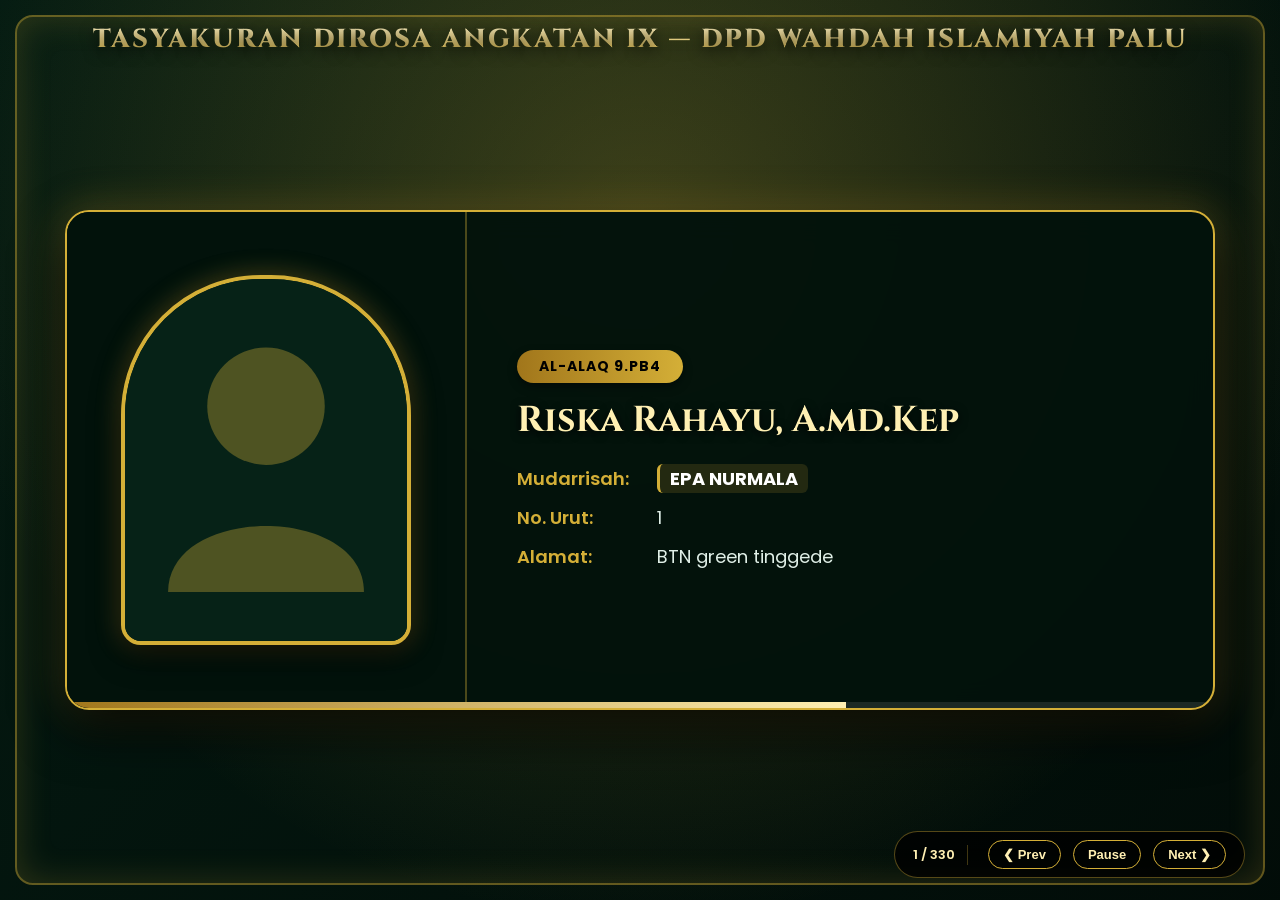
<file: index (25).html>
<!DOCTYPE html>
<html lang="id">
<head>
    <meta charset="UTF-8">
    <meta name="viewport" content="width=device-width, initial-scale=1.0">
    <title>Aplikasi Pemanggilan Peserta Tasyakuran Dirosa IX</title>
    <link href="https://fonts.googleapis.com/css2?family=Cinzel:wght@600;700;800&family=Poppins:wght@300;400;600;700&display=swap" rel="stylesheet">
    <style>
        :root {
            --bg-emerald: #041B12;
            --gold-light: #FFF0B3;
            --gold-main: #D4AF37;
            --gold-dark: #A1761B;
            --text-white: #FFFFFF;
        }

        * {
            box-sizing: border-box;
            margin: 0;
            padding: 0;
            user-select: none;
        }

        body {
            font-family: 'Poppins', sans-serif;
            background-color: var(--bg-emerald);
            color: var(--text-white);
            overflow: hidden;
            width: 100vw;
            height: 100vh;
            position: relative;
        }

        .stage-background {
            position: absolute;
            top: 0;
            left: 0;
            width: 100%;
            height: 100%;
            background-image: radial-gradient(circle at 50% 25%, rgba(212, 175, 55, 0.28) 0%, transparent 75%),
                              linear-gradient(135deg, rgba(4, 27, 18, 0.92) 0%, rgba(2, 12, 8, 0.98) 100%);
            z-index: 1;
        }

        .islamic-frame {
            position: absolute;
            inset: 15px;
            border: 2px solid rgba(212, 175, 55, 0.45);
            border-radius: 18px;
            pointer-events: none;
            z-index: 2;
            box-shadow: inset 0 0 35px rgba(212, 175, 55, 0.2);
        }

        .header-bar {
            position: absolute;
            top: 22px;
            left: 50%;
            transform: translateX(-50%);
            z-index: 10;
            text-align: center;
            width: 90%;
        }

        .header-title {
            font-family: 'Cinzel', serif;
            font-size: 26px;
            font-weight: 800;
            letter-spacing: 2px;
            background: linear-gradient(180deg, #FFF6D0 0%, #D4AF37 100%);
            -webkit-background-clip: text;
            -webkit-text-fill-color: transparent;
            text-shadow: 0 4px 15px rgba(0, 0, 0, 0.85);
        }

        .stage-container {
            position: relative;
            z-index: 5;
            width: 100%;
            height: 100%;
            display: flex;
            align-items: center;
            justify-content: center;
            padding: 80px 60px 60px 60px;
        }

        .card-container {
            display: flex;
            width: 100%;
            max-width: 1150px;
            height: 500px;
            background: rgba(3, 18, 12, 0.96);
            backdrop-filter: blur(15px);
            border: 2px solid var(--gold-main);
            border-radius: 24px;
            box-shadow: 0 20px 50px rgba(0, 0, 0, 0.85), 0 0 40px rgba(212, 175, 55, 0.35);
            overflow: hidden;
            position: relative;
            transition: all 0.4s ease;
        }

        .photo-section {
            flex: 0 0 400px;
            background: #02120B;
            display: flex;
            align-items: center;
            justify-content: center;
            position: relative;
            border-right: 2px solid rgba(212, 175, 55, 0.35);
        }

        .photo-frame {
            width: 290px;
            height: 370px;
            border-radius: 140px 140px 20px 20px;
            border: 4px solid var(--gold-main);
            box-shadow: 0 10px 30px rgba(0,0,0,0.8), 0 0 25px rgba(212, 175, 55, 0.4);
            overflow: hidden;
            background: #062217;
            display: flex;
            align-items: center;
            justify-content: center;
        }

        .photo-frame img {
            width: 100%;
            height: 100%;
            object-fit: cover;
        }

        .details-section {
            flex: 1;
            padding: 40px 50px;
            display: flex;
            flex-direction: column;
            justify-content: center;
        }

        .group-badge {
            display: inline-block;
            align-self: flex-start;
            padding: 6px 22px;
            background: linear-gradient(90deg, var(--gold-dark), var(--gold-main));
            color: #000;
            font-weight: 700;
            font-size: 14px;
            border-radius: 20px;
            letter-spacing: 1px;
            text-transform: uppercase;
            margin-bottom: 15px;
            box-shadow: 0 4px 10px rgba(0,0,0,0.4);
        }

        .participant-name {
            font-family: 'Cinzel', serif;
            font-size: 36px;
            font-weight: 700;
            color: var(--gold-light);
            line-height: 1.25;
            margin-bottom: 22px;
            text-shadow: 0 2px 10px rgba(0,0,0,0.9);
        }

        .meta-info {
            display: grid;
            grid-template-columns: 140px 1fr;
            row-gap: 12px;
            font-size: 18px;
            color: #E0EFE7;
        }

        .meta-label {
            font-weight: 600;
            color: var(--gold-main);
        }

        .mudarrisah-highlight {
            color: #FFF;
            font-weight: 700;
            background: rgba(212, 175, 55, 0.15);
            padding: 2px 10px;
            border-radius: 6px;
            border-left: 3px solid var(--gold-main);
        }

        .progress-bar-container {
            position: absolute;
            bottom: 0;
            left: 0;
            width: 100%;
            height: 6px;
            background: rgba(255, 255, 255, 0.1);
        }

        .progress-bar {
            height: 100%;
            width: 100%;
            background: linear-gradient(90deg, var(--gold-dark), var(--gold-light));
            transition: width 0.05s linear;
        }

        .controls {
            position: absolute;
            bottom: 22px;
            right: 35px;
            z-index: 20;
            display: flex;
            align-items: center;
            gap: 12px;
            background: rgba(0,0,0,0.8);
            padding: 8px 18px;
            border-radius: 30px;
            border: 1px solid rgba(212, 175, 55, 0.4);
        }

        .counter-badge {
            color: var(--gold-light);
            font-size: 13px;
            font-weight: 600;
            margin-right: 8px;
            border-right: 1px solid rgba(212, 175, 55, 0.3);
            padding-right: 12px;
        }

        .btn {
            background: transparent;
            border: 1px solid var(--gold-main);
            color: var(--gold-light);
            padding: 6px 14px;
            border-radius: 18px;
            cursor: pointer;
            font-size: 13px;
            font-weight: 600;
            transition: all 0.3s;
        }

        .btn:hover {
            background: var(--gold-main);
            color: #000;
        }
    </style>
</head>
<body>

    <div class="stage-background"></div>
    <div class="islamic-frame"></div>

    <div class="header-bar">
        <div class="header-title">TASYAKURAN DIROSA ANGKATAN IX — DPD WAHDAH ISLAMIYAH PALU</div>
    </div>

    <div class="stage-container">
        <div class="card-container" id="participantCard">
            <div class="photo-section">
                <div class="photo-frame">
                    <img id="pPhoto" src="" alt="Foto Peserta" onerror="handlePhotoError(this)">
                </div>
            </div>
            
            <div class="details-section">
                <div class="group-badge" id="pLiqo">Nama Liqo</div>
                <div class="participant-name" id="pName">Nama Peserta</div>
                
                <div class="meta-info">
                    <div class="meta-label">Mudarrisah:</div>
                    <div><span class="mudarrisah-highlight" id="pMudarrisah">-</span></div>
                    <div class="meta-label">No. Urut:</div>
                    <div id="pNo">-</div>
                    <div class="meta-label">Alamat:</div>
                    <div id="pAlamat">-</div>
                </div>
            </div>

            <div class="progress-bar-container">
                <div class="progress-bar" id="timerBar"></div>
            </div>
        </div>
    </div>

    <div class="controls">
        <div class="counter-badge" id="pCounter">1 / 330</div>
        <button class="btn" onclick="prevParticipant()">❮ Prev</button>
        <button class="btn" onclick="togglePlay()" id="playBtn">Pause</button>
        <button class="btn" onclick="nextParticipant()">Next ❯</button>
    </div>

    <script>
        // GOOGLE DRIVE FOLDER: https://drive.google.com/drive/folders/10zMISP3cg8rltNKoOWX8XiuiJKgVJlG1
        // Masukkan File ID foto peserta dari folder drive ke dalam objek ini:
        const GOOGLE_DRIVE_PHOTOS = {
            "Riska Rahayu, A.md.Kep": "PASTE_FILE_ID_DISINI",
            "Anisya Ismail, A.md.Kep": "PASTE_FILE_ID_DISINI"
        };

        // DATA UTUH 330 PESERTA DIROSA DENGAN MUDARRISAH
        const participants = [{"no": 1, "name": "Riska Rahayu, A.md.Kep", "liqo": "AL-ALAQ 9.PB4", "mudarrisah": "EPA NURMALA", "alamat": "BTN green tinggede"}, {"no": 2, "name": "Anisya Ismail, A.md.Kep", "liqo": "AL-ALAQ 9.PB4", "mudarrisah": "EPA NURMALA", "alamat": "Puskud"}, {"no": 3, "name": "Endang Sudariyaningsih", "liqo": "AL-ALAQ 9.PB4", "mudarrisah": "EPA NURMALA", "alamat": "-"}, {"no": 4, "name": "Apt. Nur Afiat. S. Farm", "liqo": "AL-ALAQ 9.PB4", "mudarrisah": "EPA NURMALA", "alamat": "Jl. Dewi Sartika no. 6"}, {"no": 5, "name": "Yulianingsih", "liqo": "AL-ALAQ 9.PB4", "mudarrisah": "EPA NURMALA", "alamat": "-"}, {"no": 1, "name": "Maria Ulfa, AMD.AK", "liqo": "AL-ALAQ 9.MT7", "mudarrisah": "NURIAN", "alamat": "Jl. Tekukur"}, {"no": 2, "name": "Lisnawati", "liqo": "AL-ALAQ 9.MT7", "mudarrisah": "NURIAN", "alamat": "Jl. tekukur"}, {"no": 3, "name": "Miliani", "liqo": "AL-ALAQ 9.MT7", "mudarrisah": "NURIAN", "alamat": "Jl. Bulu Masomba"}, {"no": 4, "name": "Warneng", "liqo": "AL-ALAQ 9.MT7", "mudarrisah": "NURIAN", "alamat": "Jl. Tekukur"}, {"no": 5, "name": "Yuyun Sudiarni", "liqo": "AL-ALAQ 9.MT7", "mudarrisah": "NURIAN", "alamat": "Jl. Tekukur"}, {"no": 6, "name": "Erna", "liqo": "AL-ALAQ 9.MT7", "mudarrisah": "NURIAN", "alamat": "Jl. Tekukur"}, {"no": 7, "name": "Dewi", "liqo": "AL-ALAQ 9.MT7", "mudarrisah": "NURIAN", "alamat": "Jl. Tekukur"}, {"no": 8, "name": "Zulfiah", "liqo": "AL-ALAQ 9.MT7", "mudarrisah": "NURIAN", "alamat": "Jl. Tekukur"}, {"no": 9, "name": "Suriani", "liqo": "AL-ALAQ 9.MT7", "mudarrisah": "NURIAN", "alamat": "Jl. Tekukur"}, {"no": 10, "name": "Meiliya Purnama Sari", "liqo": "AL-ALAQ 9.MT7", "mudarrisah": "NURIAN", "alamat": "Jl. Tekukur"}, {"no": 11, "name": "Etria", "liqo": "AL-ALAQ 9.MT7", "mudarrisah": "NURIAN", "alamat": "Jl. Tekukur"}, {"no": 12, "name": "Lismawati", "liqo": "AL-ALAQ 9.MT7", "mudarrisah": "NURIAN", "alamat": "Jl. Pasar Lasoani"}, {"no": 13, "name": "Ida", "liqo": "AL-ALAQ 9.MT7", "mudarrisah": "NURIAN", "alamat": "Jl. Pasar Lasoani"}, {"no": 14, "name": "Andi Hasna", "liqo": "AL-ALAQ 9.MT7", "mudarrisah": "NURIAN", "alamat": "Jl. BTN Bawah"}, {"no": 1, "name": "Mayang Sari", "liqo": "AL-ALAQ 9.PS6", "mudarrisah": "NURWATI", "alamat": "Jl. Pramuka, Biromaru"}, {"no": 2, "name": "Fenita Husna", "liqo": "AL-ALAQ 9.PS6", "mudarrisah": "NURWATI", "alamat": "Jl. Pelita Air"}, {"no": 3, "name": "Siti Ikhlasvia", "liqo": "AL-ALAQ 9.PS6", "mudarrisah": "NURWATI", "alamat": "Jl. Flamboyan, Marawola"}, {"no": 4, "name": "Nur Safia", "liqo": "AL-ALAQ 9.PS6", "mudarrisah": "NURWATI", "alamat": "Jl. Ramba II"}, {"no": 1, "name": "Sariyanti", "liqo": "AL-ALAQ 9.MT1", "mudarrisah": "ZULAILA", "alamat": "Lasoani"}, {"no": 2, "name": "Ramdhania, SKM", "liqo": "AL-ALAQ 9.MT1", "mudarrisah": "ZULAILA", "alamat": "Lasoani"}, {"no": 3, "name": "Hermawati Andi Asmawi, ST", "liqo": "AL-ALAQ 9.MT1", "mudarrisah": "ZULAILA", "alamat": "Lasoani"}, {"no": 4, "name": "Alwia Ahmad. S.Sos", "liqo": "AL-ALAQ 9.MT1", "mudarrisah": "ZULAILA", "alamat": "Lasoani"}, {"no": 5, "name": "Rabiatun Sailila", "liqo": "AL-ALAQ 9.MT1", "mudarrisah": "ZULAILA", "alamat": "Lasoani"}, {"no": 1, "name": "Sri Rahmawati", "liqo": "AL-ALAQ 9.MT3", "mudarrisah": "ENGGAR DARWIS", "alamat": "Poboya"}, {"no": 2, "name": "Rohani", "liqo": "AL-ALAQ 9.MT3", "mudarrisah": "ENGGAR DARWIS", "alamat": "Poboya"}, {"no": 3, "name": "Irna", "liqo": "AL-ALAQ 9.MT3", "mudarrisah": "ENGGAR DARWIS", "alamat": "Poboya"}, {"no": 4, "name": "Nur Ainun", "liqo": "AL-ALAQ 9.MT3", "mudarrisah": "ENGGAR DARWIS", "alamat": "Poboya"}, {"no": 1, "name": "Helda", "liqo": "AL-ALAQ 9.MT4", "mudarrisah": "KASMINA", "alamat": "Huntap Talise"}, {"no": 2, "name": "Devianty", "liqo": "AL-ALAQ 9.MT4", "mudarrisah": "KASMINA", "alamat": "Huntap Talise"}, {"no": 3, "name": "Desi Puspita", "liqo": "AL-ALAQ 9.MT4", "mudarrisah": "KASMINA", "alamat": "Huntap Talise"}, {"no": 4, "name": "Minarti", "liqo": "AL-ALAQ 9.MT4", "mudarrisah": "KASMINA", "alamat": "Huntap Talise"}, {"no": 5, "name": "Denik Aris Tanti", "liqo": "AL-ALAQ 9.MT4", "mudarrisah": "KASMINA", "alamat": "Jl. Soekarno Hatta"}, {"no": 1, "name": "Sumarni", "liqo": "AL-ALAQ 9.MT16", "mudarrisah": "HERNI NARAWATI", "alamat": "Jl. Cendrawasih"}, {"no": 2, "name": "Rina", "liqo": "AL-ALAQ 9.MT16", "mudarrisah": "HERNI NARAWATI", "alamat": "Jl. Beo"}, {"no": 3, "name": "Liesdawati", "liqo": "AL-ALAQ 9.MT16", "mudarrisah": "HERNI NARAWATI", "alamat": "Jl. Cendrawasih"}, {"no": 4, "name": "Siti Hadijah", "liqo": "AL-ALAQ 9.MT16", "mudarrisah": "HERNI NARAWATI", "alamat": "Jl. Cendrawasih"}, {"no": 5, "name": "Suratmi Dede", "liqo": "AL-ALAQ 9.MT16", "mudarrisah": "HERNI NARAWATI", "alamat": "Jl. Cendrawasih"}, {"no": 6, "name": "Fani", "liqo": "AL-ALAQ 9.MT16", "mudarrisah": "HERNI NARAWATI", "alamat": "Jl. Beo"}, {"no": 7, "name": "Asni", "liqo": "AL-ALAQ 9.MT16", "mudarrisah": "HERNI NARAWATI", "alamat": "Jl. Beo"}, {"no": 8, "name": "Masni", "liqo": "AL-ALAQ 9.MT16", "mudarrisah": "HERNI NARAWATI", "alamat": "Jl. Cendrawasih"}, {"no": 9, "name": "Setyo Susanti", "liqo": "AL-ALAQ 9.MT16", "mudarrisah": "HERNI NARAWATI", "alamat": "Jl. Cendrawasih"}, {"no": 10, "name": "Yohana Rorimpandey", "liqo": "AL-ALAQ 9.MT16", "mudarrisah": "HERNI NARAWATI", "alamat": "Jl. Lagarutu"}, {"no": 11, "name": "Lisdawati Asbat", "liqo": "AL-ALAQ 9.MT16", "mudarrisah": "HERNI NARAWATI", "alamat": "Jl. Cendrawasih"}, {"no": 12, "name": "Leni Takbir", "liqo": "AL-ALAQ 9.MT16", "mudarrisah": "HERNI NARAWATI", "alamat": "Jl. Cendrawasih"}, {"no": 13, "name": "Diana", "liqo": "AL-ALAQ 9.MT16", "mudarrisah": "HERNI NARAWATI", "alamat": "Jl. Cendrawasih"}, {"no": 14, "name": "Sapna", "liqo": "AL-ALAQ 9.MT16", "mudarrisah": "HERNI NARAWATI", "alamat": "Jl. Beo"}, {"no": 15, "name": "Suarty", "liqo": "AL-ALAQ 9.MT16", "mudarrisah": "HERNI NARAWATI", "alamat": "Jl. Cendrawasih"}, {"no": 16, "name": "Hernawati", "liqo": "AL-ALAQ 9.MT16", "mudarrisah": "HERNI NARAWATI", "alamat": "Jl. Kasturi"}, {"no": 17, "name": "Hj. Munsyir", "liqo": "AL-ALAQ 9.MT16", "mudarrisah": "HERNI NARAWATI", "alamat": "Jl. Cendrawasih"}, {"no": 1, "name": "Mufidah", "liqo": "AL-ALAQ 9.MT10", "mudarrisah": "SALMIATI", "alamat": "Jl. Juanda No.15 A"}, {"no": 2, "name": "⁠Anna Syamsudin", "liqo": "AL-ALAQ 9.MT10", "mudarrisah": "SALMIATI", "alamat": "Jl. Basuki Rahmat"}, {"no": 3, "name": "Siti Aisya", "liqo": "AL-ALAQ 9.MT10", "mudarrisah": "SALMIATI", "alamat": "Jl. lagarutu 2"}, {"no": 4, "name": "Kiki Fatmala Sari", "liqo": "AL-ALAQ 9.MT10", "mudarrisah": "SALMIATI", "alamat": "Jl. Lagarutu"}, {"no": 5, "name": "⁠Mirna A. Tolla, S.M., M.M", "liqo": "AL-ALAQ 9.MT10", "mudarrisah": "SALMIATI", "alamat": "Huntap Tondo 1"}, {"no": 6, "name": "Mahmudah", "liqo": "AL-ALAQ 9.MT10", "mudarrisah": "SALMIATI", "alamat": "Jln. Soekarno Hatta"}, {"no": 7, "name": "Sri Purwanti", "liqo": "AL-ALAQ 9.MT10", "mudarrisah": "SALMIATI", "alamat": "Jl. Sisingamangaraja"}, {"no": 8, "name": "Masda, SST., M.Kes.", "liqo": "AL-ALAQ 9.MT10", "mudarrisah": "SALMIATI", "alamat": "Jl. Dayodara CPI 3 blok a no.9"}, {"no": 9, "name": "Caniti", "liqo": "AL-ALAQ 9.MT10", "mudarrisah": "SALMIATI", "alamat": "Jl. Dayodara CPI 1 Blok T no 9"}, {"no": 10, "name": "Rahmaniar,S.Sos.M.Si", "liqo": "AL-ALAQ 9.MT10", "mudarrisah": "SALMIATI", "alamat": "Jl.Dayodara CPI 1 Blok A.17"}, {"no": 11, "name": "Suci Dama Yanti", "liqo": "AL-ALAQ 9.MT10", "mudarrisah": "SALMIATI", "alamat": "Jln.setia budi,lrng.delima no. 03"}, {"no": 12, "name": "Sintia", "liqo": "AL-ALAQ 9.MT10", "mudarrisah": "SALMIATI", "alamat": "Dayo dara,cpi1 blok M4"}, {"no": 13, "name": "Erdawati", "liqo": "AL-ALAQ 9.MT10", "mudarrisah": "SALMIATI", "alamat": "Jln.Merpati 2a."}, {"no": 14, "name": "Juwarti", "liqo": "AL-ALAQ 9.MT10", "mudarrisah": "SALMIATI", "alamat": "Jl. Dewi Sartika"}, {"no": 15, "name": "Andi Esse", "liqo": "AL-ALAQ 9.MT10", "mudarrisah": "SALMIATI", "alamat": "jl dayo dara belakang kampus"}, {"no": 16, "name": "Nureni Tahir, S.Pd.", "liqo": "AL-ALAQ 9.MT10", "mudarrisah": "SALMIATI", "alamat": "Jl. Dayo darah CPI I Blok D no 7"}, {"no": 17, "name": "Nuraenah", "liqo": "AL-ALAQ 9.MT10", "mudarrisah": "SALMIATI", "alamat": "Dayodara perum citra"}, {"no": 1, "name": "Mila", "liqo": "AL-ALAQ 9.MT10", "mudarrisah": "ARLINA", "alamat": "Tombolotutu 153,"}, {"no": 2, "name": "Nur Gamar", "liqo": "AL-ALAQ 9.MT10", "mudarrisah": "ARLINA", "alamat": "Tombolotutu, lrg.Ayu,"}, {"no": 3, "name": "Nursanti", "liqo": "AL-ALAQ 9.MT10", "mudarrisah": "ARLINA", "alamat": "Jl. Tombolotutu"}, {"no": 4, "name": "Misnar", "liqo": "AL-ALAQ 9.MT10", "mudarrisah": "ARLINA", "alamat": "Pakora 2,"}, {"no": 5, "name": "Heti", "liqo": "AL-ALAQ 9.MT10", "mudarrisah": "ARLINA", "alamat": "Tombolotutu, lrg.Ayu,"}, {"no": 6, "name": "Ngatmina", "liqo": "AL-ALAQ 9.MT10", "mudarrisah": "ARLINA", "alamat": "bukit Marwah,"}, {"no": 7, "name": "Herlina", "liqo": "AL-ALAQ 9.MT10", "mudarrisah": "ARLINA", "alamat": "Jl. merpati 12 L,"}, {"no": 8, "name": "Zainab", "liqo": "AL-ALAQ 9.MT10", "mudarrisah": "ARLINA", "alamat": "Jl. soekarno hatta,"}, {"no": 9, "name": "Vonny", "liqo": "AL-ALAQ 9.MT10", "mudarrisah": "ARLINA", "alamat": "Kalantaro,"}, {"no": 10, "name": "Nurlian", "liqo": "AL-ALAQ 9.MT10", "mudarrisah": "ARLINA", "alamat": "Tombotutu 144,"}, {"no": 11, "name": "Wahyuni", "liqo": "AL-ALAQ 9.MT10", "mudarrisah": "ARLINA", "alamat": "Jl. tombolotutu lrg.pakora 2"}, {"no": 12, "name": "Ariati", "liqo": "AL-ALAQ 9.MT10", "mudarrisah": "ARLINA", "alamat": "Jl. tombolotutu 147"}, {"no": 13, "name": "Suhariani", "liqo": "AL-ALAQ 9.MT10", "mudarrisah": "ARLINA", "alamat": "Tombolotutu lrg arrahman no 153B"}, {"no": 14, "name": "Ramlah", "liqo": "AL-ALAQ 9.MT10", "mudarrisah": "ARLINA", "alamat": "TombolotutuLrg Ar-Rahman"}, {"no": 15, "name": "Selvi", "liqo": "AL-ALAQ 9.MT10", "mudarrisah": "ARLINA", "alamat": "Jl. sukarno hatta"}, {"no": 16, "name": "Anizar", "liqo": "AL-ALAQ 9.MT10", "mudarrisah": "ARLINA", "alamat": "Jabal rahma"}, {"no": 17, "name": "Heristina", "liqo": "AL-ALAQ 9.MT10", "mudarrisah": "ARLINA", "alamat": "Kalantaro"}, {"no": 1, "name": "Hj. Zalzulmida A.Djanggola SH.CN", "liqo": "AL-ALAQ 9.MT13", "mudarrisah": "ELISABETH HAMBALI", "alamat": "Jln Sebra II No.19A, Birobuli Utara"}, {"no": 2, "name": "dr. Muslimah L. Gadi. MSi.", "liqo": "AL-ALAQ 9.MT13", "mudarrisah": "ELISABETH HAMBALI", "alamat": "Jl. Slamet Riadi No.15, Besusu Timur"}, {"no": 3, "name": "Dra Hj Tuty Hamid", "liqo": "AL-ALAQ 9.MT13", "mudarrisah": "ELISABETH HAMBALI", "alamat": "Jl. Merpati No. 15 b, Tanamodindi"}, {"no": 4, "name": "Hj. Enny Ismawaty", "liqo": "AL-ALAQ 9.MT13", "mudarrisah": "ELISABETH HAMBALI", "alamat": "Jl. Banteng Blok BI, No.18 Palu"}, {"no": 5, "name": "Hj. Aminah M.Amir A.Md.Keb.", "liqo": "AL-ALAQ 9.MT13", "mudarrisah": "ELISABETH HAMBALI", "alamat": "Jl. Tombolotutu, Pakora I, Valanggoni"}, {"no": 6, "name": "Marhawati  Mappatoba", "liqo": "AL-ALAQ 9.MT13", "mudarrisah": "ELISABETH HAMBALI", "alamat": "Jl.Samratulagi No.9"}, {"no": 7, "name": "Dra. Hasiaty Ponulele, M.Kes", "liqo": "AL-ALAQ 9.MT13", "mudarrisah": "ELISABETH HAMBALI", "alamat": "BTN Pondok Permata Blok B, Jl. Banteng No.2"}, {"no": 8, "name": "Hj. Ramlah  Andi Raga Pettalolo", "liqo": "AL-ALAQ 9.MT13", "mudarrisah": "ELISABETH HAMBALI", "alamat": "Jl. Merak No. 25, Birobuli Utara"}, {"no": 9, "name": "Kumala, STr. Keb", "liqo": "AL-ALAQ 9.MT13", "mudarrisah": "ELISABETH HAMBALI", "alamat": "Cut Mutia No 9 , Palu"}, {"no": 10, "name": "Hj. Mastura Labalado", "liqo": "AL-ALAQ 9.MT13", "mudarrisah": "ELISABETH HAMBALI", "alamat": "Jl. Swadaya"}, {"no": 11, "name": "Hj. Lely Pakamundi", "liqo": "AL-ALAQ 9.MT13", "mudarrisah": "ELISABETH HAMBALI", "alamat": "Jl. Kijang Utara 3 , Palu Selatan"}, {"no": 12, "name": "Hj. Wardah Junus", "liqo": "AL-ALAQ 9.MT13", "mudarrisah": "ELISABETH HAMBALI", "alamat": "Jln Kptn Tendean No. 10, Bumi Nyiur"}, {"no": 13, "name": "Dra. Nurjannah Junus", "liqo": "AL-ALAQ 9.MT13", "mudarrisah": "ELISABETH HAMBALI", "alamat": "Jln Abadi No. 45, Palu"}, {"no": 14, "name": "Dra. Hj. Sovianita Malaba, M.Si", "liqo": "AL-ALAQ 9.MT13", "mudarrisah": "ELISABETH HAMBALI", "alamat": "Jln. Citditiro No. 6"}, {"no": 15, "name": "Dra. Farida Amu MSi", "liqo": "AL-ALAQ 9.MT13", "mudarrisah": "ELISABETH HAMBALI", "alamat": "Jln Samratulangi, No 70 A"}, {"no": 1, "name": "Diah Eka Noervana", "liqo": "AL-ALAQ 9.PT6", "mudarrisah": "HERNI NARAWATI", "alamat": "Jalan Nggoriovala"}, {"no": 2, "name": "Lizwar", "liqo": "AL-ALAQ 9.PT6", "mudarrisah": "HERNI NARAWATI", "alamat": "Citra pesona indah"}, {"no": 3, "name": "dr. Asriyanti", "liqo": "AL-ALAQ 9.PT6", "mudarrisah": "HERNI NARAWATI", "alamat": "Jln EMI Saelan"}, {"no": 4, "name": "Dwi Wahyuni", "liqo": "AL-ALAQ 9.PT6", "mudarrisah": "HERNI NARAWATI", "alamat": "BTN Tinggede"}, {"no": 5, "name": "Suriani", "liqo": "AL-ALAQ 9.PT6", "mudarrisah": "HERNI NARAWATI", "alamat": "Jln Kancil"}, {"no": 6, "name": "Herlita", "liqo": "AL-ALAQ 9.PT6", "mudarrisah": "HERNI NARAWATI", "alamat": "Citra pesona Indah"}, {"no": 7, "name": "Khairunnisaa", "liqo": "AL-ALAQ 9.PT6", "mudarrisah": "HERNI NARAWATI", "alamat": "Citra pesona Indah"}, {"no": 8, "name": "Megawati", "liqo": "AL-ALAQ 9.PT6", "mudarrisah": "HERNI NARAWATI", "alamat": "Jln Wahid Hasyim"}, {"no": 1, "name": "Dewi Susara", "liqo": "AL-ALAQ 9.PS2", "mudarrisah": "NUR PRATIWI", "alamat": "Jl Zebra IV NO 15 (Perum kehutanan)"}, {"no": 2, "name": "Hj. Yosephine M Listiyani S.Pd", "liqo": "AL-ALAQ 9.PS2", "mudarrisah": "NUR PRATIWI", "alamat": "Jl Karanja Lembah Lr Mesjid Nurul Huda IV/15"}, {"no": 3, "name": "Hj. Winarsih S.Pd", "liqo": "AL-ALAQ 9.PS2", "mudarrisah": "NUR PRATIWI", "alamat": "Jl Manunggal Tatura"}, {"no": 4, "name": "Puspita Yotolembah", "liqo": "AL-ALAQ 9.PS2", "mudarrisah": "NUR PRATIWI", "alamat": "Jl Ramba"}, {"no": 5, "name": "Hj. Nuraeni S.Pd", "liqo": "AL-ALAQ 9.PS2", "mudarrisah": "NUR PRATIWI", "alamat": "Jl Kancil NO 15"}, {"no": 6, "name": "Susi.E.W.Mastura", "liqo": "AL-ALAQ 9.PS2", "mudarrisah": "NUR PRATIWI", "alamat": "Jl Tanjung satu Lrg II NO 26 i"}, {"no": 7, "name": "Dr. Andi Nurhayati Yotolembah", "liqo": "AL-ALAQ 9.PS2", "mudarrisah": "NUR PRATIWI", "alamat": "BTN Pengawu Blok A NO 14"}, {"no": 1, "name": "Ramadhani Nursanti Lembah, Amd.Keb", "liqo": "AL-ALAQ 9.TG2", "mudarrisah": "ROSMIATY", "alamat": "-"}, {"no": 2, "name": "Nurnaningsih, Amd.Keb", "liqo": "AL-ALAQ 9.TG2", "mudarrisah": "ROSMIATY", "alamat": "-"}, {"no": 3, "name": "Sofiah Nur, S.Ag", "liqo": "AL-ALAQ 9.TG2", "mudarrisah": "ROSMIATY", "alamat": "-"}, {"no": 4, "name": "Yopa Youlan Katili", "liqo": "AL-ALAQ 9.TG2", "mudarrisah": "ROSMIATY", "alamat": "-"}, {"no": 5, "name": "Farida, S.Pd", "liqo": "AL-ALAQ 9.TG2", "mudarrisah": "ROSMIATY", "alamat": "-"}, {"no": 6, "name": "Masna Talamoa", "liqo": "AL-ALAQ 9.TG2", "mudarrisah": "ROSMIATY", "alamat": "-"}, {"no": 7, "name": "Salsabila", "liqo": "AL-ALAQ 9.TG2", "mudarrisah": "ROSMIATY", "alamat": "-"}, {"no": 8, "name": "Alisya Septiani Putri", "liqo": "AL-ALAQ 9.TG2", "mudarrisah": "ROSMIATY", "alamat": "-"}, {"no": 9, "name": "Daryuti", "liqo": "AL-ALAQ 9.TG2", "mudarrisah": "ROSMIATY", "alamat": "-"}, {"no": 10, "name": "Faradilah, S.Pd", "liqo": "AL-ALAQ 9.TG2", "mudarrisah": "ROSMIATY", "alamat": "-"}, {"no": 1, "name": "Citra Dewi", "liqo": "AL-ALAQ 9.UL7", "mudarrisah": "RAODHA, S.Pd", "alamat": "-"}, {"no": 1, "name": "Marina", "liqo": "AL-ALAQ 9.PB6", "mudarrisah": "MASNAH, S.Hut", "alamat": "Jl. S. Kinore"}, {"no": 2, "name": "Iis Mulyati", "liqo": "AL-ALAQ 9.PB6", "mudarrisah": "MASNAH, S.Hut", "alamat": "Jl. S. Kinore"}, {"no": 1, "name": "Arfah, Amd.Keb", "liqo": "AL-ALAQ 9.UL1", "mudarrisah": "RESKI AMALIA, SE.,MM", "alamat": "Jl. Kelor"}, {"no": 2, "name": "Salfia Toana", "liqo": "AL-ALAQ 9.UL1", "mudarrisah": "RESKI AMALIA, SE.,MM", "alamat": "Jl. Green Gawalise Mandiri"}, {"no": 3, "name": "Riri Suwahyuni Wahid, S.KM.,M.Kes", "liqo": "AL-ALAQ 9.UL1", "mudarrisah": "RESKI AMALIA, SE.,MM", "alamat": "Jl. S. Tanamea"}, {"no": 4, "name": "Dian Wahyuni, S.Pd", "liqo": "AL-ALAQ 9.UL1", "mudarrisah": "RESKI AMALIA, SE.,MM", "alamat": "Jl. G. Gawalise"}, {"no": 1, "name": "Dey Intan.S.Sos", "liqo": "AL-ALAQ 9.PS4", "mudarrisah": "LASMIATI", "alamat": "Jl. Anoa 1"}, {"no": 2, "name": "Nurma'rifah.S.pd.i", "liqo": "AL-ALAQ 9.PS4", "mudarrisah": "LASMIATI", "alamat": "Jl. Anoa 1"}, {"no": 3, "name": "Ade Laras Falisa", "liqo": "AL-ALAQ 9.PS4", "mudarrisah": "LASMIATI", "alamat": "Jl. Dewi Sartika"}, {"no": 4, "name": "Farida Solfiana", "liqo": "AL-ALAQ 9.PS4", "mudarrisah": "LASMIATI", "alamat": "Jl. Kapten Tendean No. 7"}, {"no": 5, "name": "Wahyuni", "liqo": "AL-ALAQ 9.PS4", "mudarrisah": "LASMIATI", "alamat": "Jl. Anoa 1"}, {"no": 6, "name": "Indayati SE", "liqo": "AL-ALAQ 9.PS4", "mudarrisah": "LASMIATI", "alamat": "BTN Pengawu"}, {"no": 7, "name": "Melty SE", "liqo": "AL-ALAQ 9.PS4", "mudarrisah": "LASMIATI", "alamat": "Jl. Karanja Lembah"}, {"no": 8, "name": "Frida Rienin", "liqo": "AL-ALAQ 9.PS4", "mudarrisah": "LASMIATI", "alamat": "Jl. Anoa 1"}, {"no": 9, "name": "Roswita H. Romu", "liqo": "AL-ALAQ 9.PS4", "mudarrisah": "LASMIATI", "alamat": "Jl. Anoa 1"}, {"no": 1, "name": "Jurianti", "liqo": "AL-ALAQ 9.UL3", "mudarrisah": "MAYSARAH UMMIYATI", "alamat": "Jl. Asam 2"}, {"no": 2, "name": "Siti Munira Dg. Manessa", "liqo": "AL-ALAQ 9.UL3", "mudarrisah": "MAYSARAH UMMIYATI", "alamat": "jl.bukit tinggi"}, {"no": 3, "name": "Ani Sartika, S.Pd.SD", "liqo": "AL-ALAQ 9.UL3", "mudarrisah": "MAYSARAH UMMIYATI", "alamat": "Jl.buvukulu"}, {"no": 4, "name": "Nirmawati", "liqo": "AL-ALAQ 9.UL3", "mudarrisah": "MAYSARAH UMMIYATI", "alamat": "Jl.buvukulu"}, {"no": 5, "name": "Jumriah", "liqo": "AL-ALAQ 9.UL3", "mudarrisah": "MAYSARAH UMMIYATI", "alamat": "Jl.perumahan BTN delta"}, {"no": 6, "name": "Widyawati", "liqo": "AL-ALAQ 9.UL3", "mudarrisah": "MAYSARAH UMMIYATI", "alamat": "Jl.perumahan BTN delta"}, {"no": 7, "name": "Asmira", "liqo": "AL-ALAQ 9.UL3", "mudarrisah": "MAYSARAH UMMIYATI", "alamat": "Bukit Tursina"}, {"no": 1, "name": "Andriani A. Md. Kep", "liqo": "AL-ALAQ 9.UL4", "mudarrisah": "HASNA ZAINUDDIN", "alamat": "BTN Taman Ria Estate Kav. Mangga B No. 31"}, {"no": 2, "name": "Lisa Utami Musli, S.Kom", "liqo": "AL-ALAQ 9.UL4", "mudarrisah": "HASNA ZAINUDDIN", "alamat": "BTN Taman Ria Estate Kav. Mangga B No. 30"}, {"no": 3, "name": "Sri Ningsih, A.Md.Kep", "liqo": "AL-ALAQ 9.UL4", "mudarrisah": "HASNA ZAINUDDIN", "alamat": "Jln. Bunga Ijo"}, {"no": 4, "name": "Yuli Eka Putri, S.Pd", "liqo": "AL-ALAQ 9.UL4", "mudarrisah": "HASNA ZAINUDDIN", "alamat": "BTN Taman Ria Estate Kav. Mangga B No. 1"}, {"no": 5, "name": "Nurhayati A. Md. Kep", "liqo": "AL-ALAQ 9.UL4", "mudarrisah": "HASNA ZAINUDDIN", "alamat": "Jln. Datu Adam"}, {"no": 6, "name": "Hilda Rilla S.pd.I", "liqo": "AL-ALAQ 9.UL4", "mudarrisah": "HASNA ZAINUDDIN", "alamat": "BTN Taman Ria Estate Kav. Langsat B no.1"}, {"no": 7, "name": "Rafida Novianti, A.Md.Keb", "liqo": "AL-ALAQ 9.UL4", "mudarrisah": "HASNA ZAINUDDIN", "alamat": "BTN Taman Ria Kav. Durian"}, {"no": 8, "name": "Maryam", "liqo": "AL-ALAQ 9.UL4", "mudarrisah": "HASNA ZAINUDDIN", "alamat": "BTN Taman Ria Estate"}, {"no": 1, "name": "Asnidar", "liqo": "AL-ALAQ 9.UL5", "mudarrisah": "ELISABETH HAMBALI", "alamat": "Jl.  Hasanuddin Toto"}, {"no": 2, "name": "Nuraima", "liqo": "AL-ALAQ 9.UL5", "mudarrisah": "ELISABETH HAMBALI", "alamat": "Jl.  Hasanuddin Toto"}, {"no": 3, "name": "Masdiana", "liqo": "AL-ALAQ 9.UL5", "mudarrisah": "ELISABETH HAMBALI", "alamat": "Jl.  Hasanuddin Toto"}, {"no": 4, "name": "Muriati", "liqo": "AL-ALAQ 9.UL5", "mudarrisah": "ELISABETH HAMBALI", "alamat": "Jl.  Hasanuddin Toto"}, {"no": 5, "name": "Munira", "liqo": "AL-ALAQ 9.UL5", "mudarrisah": "ELISABETH HAMBALI", "alamat": "Jl.  Hasanuddin Toto"}, {"no": 6, "name": "Karmila", "liqo": "AL-ALAQ 9.UL5", "mudarrisah": "ELISABETH HAMBALI", "alamat": "Jl.  Hasanuddin Toto"}, {"no": 7, "name": "Masria", "liqo": "AL-ALAQ 9.UL5", "mudarrisah": "ELISABETH HAMBALI", "alamat": "Jl.  Hasanuddin Toto"}, {"no": 8, "name": "Roswati", "liqo": "AL-ALAQ 9.UL5", "mudarrisah": "ELISABETH HAMBALI", "alamat": "Jl.  Hasanuddin Toto"}, {"no": 9, "name": "Minarni", "liqo": "AL-ALAQ 9.UL5", "mudarrisah": "ELISABETH HAMBALI", "alamat": "Jl.  Hasanuddin Toto"}, {"no": 10, "name": "Ridawati", "liqo": "AL-ALAQ 9.UL5", "mudarrisah": "ELISABETH HAMBALI", "alamat": "Jl.  Hasanuddin Toto"}, {"no": 11, "name": "Amalia", "liqo": "AL-ALAQ 9.UL5", "mudarrisah": "ELISABETH HAMBALI", "alamat": "Jl.  Hasanuddin Toto"}, {"no": 12, "name": "Erni", "liqo": "AL-ALAQ 9.UL5", "mudarrisah": "ELISABETH HAMBALI", "alamat": "Jl.  Hasanuddin Toto"}, {"no": 1, "name": "Fitriani", "liqo": "AL-ALAQ 9.UL7", "mudarrisah": "RAODHA, S.Pd", "alamat": "Jl.Gawalise Balaroa"}, {"no": 2, "name": "Riasti", "liqo": "AL-ALAQ 9.UL7", "mudarrisah": "RAODHA, S.Pd", "alamat": "Jl. Gawalise Balaroa"}, {"no": 3, "name": "Faika", "liqo": "AL-ALAQ 9.UL7", "mudarrisah": "RAODHA, S.Pd", "alamat": "Jl. Gawalise Balaroa"}, {"no": 4, "name": "Citra Dewi", "liqo": "AL-ALAQ 9.UL7", "mudarrisah": "RAODHA, S.Pd", "alamat": "Jl. Sumur Yuga"}, {"no": 5, "name": "Lusiana", "liqo": "AL-ALAQ 9.UL7", "mudarrisah": "RAODHA, S.Pd", "alamat": "Jl. Sumur Yuga"}, {"no": 6, "name": "Harianti, S. PD.I", "liqo": "AL-ALAQ 9.UL7", "mudarrisah": "RAODHA, S.Pd", "alamat": "Jl. Jalur Gaza"}, {"no": 7, "name": "Melati Olivia, SH", "liqo": "AL-ALAQ 9.UL7", "mudarrisah": "RAODHA, S.Pd", "alamat": "Taman Ria Estate kav. Akasia 7 Silae Palu"}, {"no": 1, "name": "Maya Prastha Panintjo, S.AP", "liqo": "AL-ALAQ 9.TG1", "mudarrisah": "ELISABETH HAMBALI", "alamat": "Jln. Ganogo no 14"}, {"no": 2, "name": "Herlina Pratiwi, S.Psi", "liqo": "AL-ALAQ 9.TG1", "mudarrisah": "ELISABETH HAMBALI", "alamat": "Jln. Pue Bongo no 83"}, {"no": 3, "name": "Sri Uniarti. SH", "liqo": "AL-ALAQ 9.TG1", "mudarrisah": "ELISABETH HAMBALI", "alamat": "Jl. Ranginggamagi"}, {"no": 4, "name": "Erni Rohani Abubakar, S.Sos", "liqo": "AL-ALAQ 9.TG1", "mudarrisah": "ELISABETH HAMBALI", "alamat": "Jl.Damai no.6"}, {"no": 5, "name": "Ismawati Ibrahim", "liqo": "AL-ALAQ 9.TG1", "mudarrisah": "ELISABETH HAMBALI", "alamat": "Jln Pue bongo"}, {"no": 6, "name": "Dra.Ratni Laiya, M.Si", "liqo": "AL-ALAQ 9.TG1", "mudarrisah": "ELISABETH HAMBALI", "alamat": "Jln.Veteran 95 E"}, {"no": 7, "name": "Nurmawati Pettalolo", "liqo": "AL-ALAQ 9.TG1", "mudarrisah": "ELISABETH HAMBALI", "alamat": "Jln. G. Sidole No.6"}, {"no": 8, "name": "Femmy Katili", "liqo": "AL-ALAQ 9.TG1", "mudarrisah": "ELISABETH HAMBALI", "alamat": "Simpotove timur, Tondo"}, {"no": 9, "name": "Herda Tumu", "liqo": "AL-ALAQ 9.TG1", "mudarrisah": "ELISABETH HAMBALI", "alamat": "Garuda 2 jln Palapa 1"}, {"no": 10, "name": "Imelda Adnan Panintjo", "liqo": "AL-ALAQ 9.TG1", "mudarrisah": "ELISABETH HAMBALI", "alamat": "Jl. Nunumbuku Poboya"}, {"no": 11, "name": "Siti Nurhaliza", "liqo": "AL-ALAQ 9.TG1", "mudarrisah": "ELISABETH HAMBALI", "alamat": "Jln. Kalora"}, {"no": 1, "name": "Ery Lennyarti, ST", "liqo": "AL-ALAQ 9.PB8", "mudarrisah": "ELISABETH HAMBALI", "alamat": "Jl. Kelapa 2"}, {"no": 2, "name": "Parmira Untari", "liqo": "AL-ALAQ 9.PB8", "mudarrisah": "ELISABETH HAMBALI", "alamat": "Jl. S. Manonda"}, {"no": 3, "name": "Linda", "liqo": "AL-ALAQ 9.PB8", "mudarrisah": "ELISABETH HAMBALI", "alamat": "Jl. Ketimun"}, {"no": 4, "name": "Novita Dewi", "liqo": "AL-ALAQ 9.PB8", "mudarrisah": "ELISABETH HAMBALI", "alamat": "Jl. Sis Aljufri"}, {"no": 5, "name": "Riri Basri", "liqo": "AL-ALAQ 9.PB8", "mudarrisah": "ELISABETH HAMBALI", "alamat": "Jl. Gawalise"}, {"no": 1, "name": "Zultin,S.HI", "liqo": "AL-ALAQ 9.PB7", "mudarrisah": "EPA NURMALA", "alamat": "Jln. Anoa no. 5"}, {"no": 2, "name": "Ana Rolita", "liqo": "AL-ALAQ 9.PB7", "mudarrisah": "EPA NURMALA", "alamat": "Jln. Zebra"}, {"no": 3, "name": "Millah", "liqo": "AL-ALAQ 9.PB7", "mudarrisah": "EPA NURMALA", "alamat": "Silae"}, {"no": 4, "name": "Kunarti", "liqo": "AL-ALAQ 9.PB7", "mudarrisah": "EPA NURMALA", "alamat": "Langaleso Kec. Dolo Sigi"}, {"no": 5, "name": "Hijriyani Fitri,S.Sos.I", "liqo": "AL-ALAQ 9.PB7", "mudarrisah": "EPA NURMALA", "alamat": "Jln. Bunga Ijo"}, {"no": 6, "name": "Siti Fatmawati, S.Pd", "liqo": "AL-ALAQ 9.PB7", "mudarrisah": "EPA NURMALA", "alamat": "Jl.Dewi Sartika"}, {"no": 7, "name": "Aini Lutfiyah", "liqo": "AL-ALAQ 9.PB7", "mudarrisah": "EPA NURMALA", "alamat": "-"}, {"no": 8, "name": "Fatmawati", "liqo": "AL-ALAQ 9.PB7", "mudarrisah": "EPA NURMALA", "alamat": "Jl. Dayodara Perum Citra Pesona Indah 1 Blok S no 15"}, {"no": 1, "name": "Patmawati", "liqo": "AL-ALAQ 9.PB10", "mudarrisah": "DEMI MUSTAN", "alamat": "jln boya nempa"}, {"no": 2, "name": "Evi Purwanti", "liqo": "AL-ALAQ 9.PB10", "mudarrisah": "DEMI MUSTAN", "alamat": "jln jati"}, {"no": 3, "name": "Syamsidar", "liqo": "AL-ALAQ 9.PB10", "mudarrisah": "DEMI MUSTAN", "alamat": "Jln boya nempa"}, {"no": 4, "name": "Sri Rahayu", "liqo": "AL-ALAQ 9.PB10", "mudarrisah": "DEMI MUSTAN", "alamat": "jln boya nempa"}, {"no": 5, "name": "Nurhayati", "liqo": "AL-ALAQ 9.PB10", "mudarrisah": "DEMI MUSTAN", "alamat": "jln kramat jati"}, {"no": 6, "name": "Nurjanah Ahmad", "liqo": "AL-ALAQ 9.PB10", "mudarrisah": "DEMI MUSTAN", "alamat": "jln beringin"}, {"no": 7, "name": "Sunanda", "liqo": "AL-ALAQ 9.PB10", "mudarrisah": "DEMI MUSTAN", "alamat": "Kompleks Duyu"}, {"no": 1, "name": "Sariana", "liqo": "AL-ALAQ 9.PB6", "mudarrisah": "MASNAH, S.Hut", "alamat": "Jl. S Kinore"}, {"no": 2, "name": "Harmawati", "liqo": "AL-ALAQ 9.PB6", "mudarrisah": "MASNAH, S.Hut", "alamat": "Jl. S Kinore"}, {"no": 3, "name": "Riyani", "liqo": "AL-ALAQ 9.PB6", "mudarrisah": "MASNAH, S.Hut", "alamat": "Jl. S Kinore"}, {"no": 4, "name": "Masria", "liqo": "AL-ALAQ 9.PB6", "mudarrisah": "MASNAH, S.Hut", "alamat": "Jl. S Kinore"}, {"no": 5, "name": "Marina", "liqo": "AL-ALAQ 9.PB6", "mudarrisah": "MASNAH, S.Hut", "alamat": "Jl. S Kinore"}, {"no": 6, "name": "Nursyam", "liqo": "AL-ALAQ 9.PB6", "mudarrisah": "MASNAH, S.Hut", "alamat": "Jl. S Kinore"}, {"no": 7, "name": "Ardania", "liqo": "AL-ALAQ 9.PB6", "mudarrisah": "MASNAH, S.Hut", "alamat": "Jl. S Kinore"}, {"no": 8, "name": "Ramadhan", "liqo": "AL-ALAQ 9.PB6", "mudarrisah": "MASNAH, S.Hut", "alamat": "Jl. S Kinore"}, {"no": 1, "name": "Hasnawati, S.Ag.", "liqo": "AL-ALAQ 9.PB2", "mudarrisah": "WIDIASTUTI", "alamat": "Jl. Padanjakaya kompleks BTN Bukitsira"}, {"no": 2, "name": "Nurmiati Binti Mahmud", "liqo": "AL-ALAQ 9.PB2", "mudarrisah": "WIDIASTUTI", "alamat": "Jn. Ganogo No. 2 , Boyaoge"}, {"no": 1, "name": "Vitra Vidya Ermala Januarisca", "liqo": "AL-ALAQ 9.PB4", "mudarrisah": "EPA NURMALA", "alamat": "Palupi Square"}, {"no": 2, "name": "Anisya Ismail, A.md.Kep", "liqo": "AL-ALAQ 9.PB4", "mudarrisah": "EPA NURMALA", "alamat": "Puskud"}, {"no": 3, "name": "Feranita Hasania", "liqo": "AL-ALAQ 9.PB4", "mudarrisah": "EPA NURMALA", "alamat": "BTN Palupi permai blok N. No. 10"}, {"no": 4, "name": "Masiti", "liqo": "AL-ALAQ 9.PB4", "mudarrisah": "EPA NURMALA", "alamat": "Jl. S. Manonda"}, {"no": 5, "name": "Nurlaela Latif", "liqo": "AL-ALAQ 9.PB4", "mudarrisah": "EPA NURMALA", "alamat": "Jl. Kenari XI No. 8 Perumnas Tinggede"}, {"no": 6, "name": "Ismawati.S.kep", "liqo": "AL-ALAQ 9.PB4", "mudarrisah": "EPA NURMALA", "alamat": "jl.tanjung dako.lorong kasgoro"}, {"no": 7, "name": "Fitria.S.kep", "liqo": "AL-ALAQ 9.PB4", "mudarrisah": "EPA NURMALA", "alamat": "Jl.umar syarief"}, {"no": 8, "name": "Puput Setiawaty  Amd.Kep", "liqo": "AL-ALAQ 9.PB4", "mudarrisah": "EPA NURMALA", "alamat": "Jl.kancil 3 no 62 E"}, {"no": 9, "name": "Rosmiani.S.Kep.Ns, M.Kes.", "liqo": "AL-ALAQ 9.PB4", "mudarrisah": "EPA NURMALA", "alamat": "Baliase"}, {"no": 1, "name": "Jahria Barkah Makatita", "liqo": "AL-ALAQ 9.MT14", "mudarrisah": "HASIATI", "alamat": "-"}, {"no": 1, "name": "Atik Musihah", "liqo": "AL-ALAQ 9.PT6", "mudarrisah": "HERNI NARAWATI", "alamat": "-"}, {"no": 1, "name": "Surianti Punsungonje, SE", "liqo": "AL-ALAQ 9.MT9", "mudarrisah": "SALMIATI", "alamat": "-"}, {"no": 2, "name": "Andi Mashuri Nur, SP", "liqo": "AL-ALAQ 9.MT9", "mudarrisah": "SALMIATI", "alamat": "Jl. Dayodara"}, {"no": 3, "name": "Hj. Arfiah Haerollah", "liqo": "AL-ALAQ 9.MT9", "mudarrisah": "SALMIATI", "alamat": "Jl. Dayodara CPI 1"}, {"no": 4, "name": "Neni Yusnita", "liqo": "AL-ALAQ 9.MT9", "mudarrisah": "SALMIATI", "alamat": "BTN Dayodara"}, {"no": 5, "name": "Novita", "liqo": "AL-ALAQ 9.MT9", "mudarrisah": "SALMIATI", "alamat": "BTN Dayodara"}, {"no": 6, "name": "Asna Ichsan", "liqo": "AL-ALAQ 9.MT9", "mudarrisah": "SALMIATI", "alamat": "BTN Dayodara"}, {"no": 7, "name": "Raodha Hi. Sahido, S.Pd", "liqo": "AL-ALAQ 9.MT9", "mudarrisah": "SALMIATI", "alamat": "BTN Dayodara"}, {"no": 8, "name": "Kartini Madusa", "liqo": "AL-ALAQ 9.MT9", "mudarrisah": "SALMIATI", "alamat": "Jl. Dayodara"}, {"no": 9, "name": "Sunarti", "liqo": "AL-ALAQ 9.MT9", "mudarrisah": "SALMIATI", "alamat": "Jl. Dayodara"}, {"no": 10, "name": "Desy Akbar", "liqo": "AL-ALAQ 9.MT9", "mudarrisah": "SALMIATI", "alamat": "Jl. Dayodara"}, {"no": 1, "name": "Hana Mahmud", "liqo": "AL-ALAQ 9.PT1", "mudarrisah": "ARLINA", "alamat": "Jln. Rajamoili"}, {"no": 2, "name": "Ulfah yanti", "liqo": "AL-ALAQ 9.PT1", "mudarrisah": "ARLINA", "alamat": "Jln. Rajamoili"}, {"no": 3, "name": "Indriyani", "liqo": "AL-ALAQ 9.PT1", "mudarrisah": "ARLINA", "alamat": "Jln. Rajamoili"}, {"no": 4, "name": "Sumiati", "liqo": "AL-ALAQ 9.PT1", "mudarrisah": "ARLINA", "alamat": "Jln. Rajamoili"}, {"no": 1, "name": "Evi Sulistyawati", "liqo": "AL-ALAQ 9.PT2", "mudarrisah": "ARLINA", "alamat": "Jl. MT haryono"}, {"no": 2, "name": "Eva anggraeni", "liqo": "AL-ALAQ 9.PT2", "mudarrisah": "ARLINA", "alamat": "Jl.mt haryono"}, {"no": 3, "name": "Norma", "liqo": "AL-ALAQ 9.PT2", "mudarrisah": "ARLINA", "alamat": "Jl.yojokodi"}, {"no": 4, "name": "Nurnaimah", "liqo": "AL-ALAQ 9.PT3", "mudarrisah": "SALMIATI", "alamat": "Jl. Otista Lrg. I No. 43"}, {"no": 5, "name": "Andi Eliyana", "liqo": "AL-ALAQ 9.PT3", "mudarrisah": "SALMIATI", "alamat": "Jl. Bukit Marwah"}, {"no": 6, "name": "Hartati", "liqo": "AL-ALAQ 9.PT3", "mudarrisah": "SALMIATI", "alamat": "Jl. Poros Palu Kulawi"}, {"no": 7, "name": "Vita", "liqo": "AL-ALAQ 9.PT3", "mudarrisah": "SALMIATI", "alamat": "Jl. Tondo"}, {"no": 8, "name": "Rahmawati", "liqo": "AL-ALAQ 9.PT3", "mudarrisah": "SALMIATI", "alamat": "jl. Merpati"}, {"no": 9, "name": "Miralestari, S.Sos", "liqo": "AL-ALAQ 9.PT3", "mudarrisah": "SALMIATI", "alamat": "Jl. Otista Lrg. I No. 43"}, {"no": 10, "name": "Nurjannah", "liqo": "AL-ALAQ 9.PT3", "mudarrisah": "SALMIATI", "alamat": "Jl. Dayodara"}, {"no": 11, "name": "Erfina", "liqo": "AL-ALAQ 9.PT3", "mudarrisah": "SALMIATI", "alamat": "Jl. S. Parman No. 60"}, {"no": 12, "name": "Salma, SE", "liqo": "AL-ALAQ 9.PT3", "mudarrisah": "SALMIATI", "alamat": "Jl. Bali No. 305"}, {"no": 13, "name": "Mahani", "liqo": "AL-ALAQ 9.PT3", "mudarrisah": "SALMIATI", "alamat": "Jl. Ketapang"}, {"no": 1, "name": "Rahmawati", "liqo": "AL-ALAQ 9.PT4", "mudarrisah": "GALUH INDAH NINGTYAS", "alamat": "-"}, {"no": 2, "name": "Sri wahyuni ST. Parigade", "liqo": "AL-ALAQ 9.PT4", "mudarrisah": "GALUH INDAH NINGTYAS", "alamat": "-"}, {"no": 3, "name": "Salsabila Fauzia Azqa", "liqo": "AL-ALAQ 9.PT4", "mudarrisah": "GALUH INDAH NINGTYAS", "alamat": "-"}, {"no": 4, "name": "Dewi Adelia Iqra Nhazira", "liqo": "AL-ALAQ 9.PT4", "mudarrisah": "GALUH INDAH NINGTYAS", "alamat": "-"}, {"no": 5, "name": "Khaira Putri", "liqo": "AL-ALAQ 9.PT4", "mudarrisah": "GALUH INDAH NINGTYAS", "alamat": "-"}, {"no": 6, "name": "Fathimah Az Zahra", "liqo": "AL-ALAQ 9.PT4", "mudarrisah": "GALUH INDAH NINGTYAS", "alamat": "-"}, {"no": 7, "name": "Minarni", "liqo": "AL-ALAQ 9.PT4", "mudarrisah": "GALUH INDAH NINGTYAS", "alamat": "-"}, {"no": 1, "name": "Dra.Sri Suharlina", "liqo": "AL-ALAQ 9.PT8", "mudarrisah": "RATNA ARDILA, S.Tr. Kes", "alamat": "jln Palunagaya III no 612/613 LIK Tondo"}, {"no": 2, "name": "Rahma Haenur", "liqo": "AL-ALAQ 9.PT8", "mudarrisah": "RATNA ARDILA, S.Tr. Kes", "alamat": "BTN Bumi Roviga Tondo blok:B5 no:10"}, {"no": 3, "name": "Denri", "liqo": "AL-ALAQ 9.PT8", "mudarrisah": "RATNA ARDILA, S.Tr. Kes", "alamat": "BTN Bumi Roviga Tondo blok:D4 no:13"}, {"no": 4, "name": "Wiwin Wiarsih S.Pd.", "liqo": "AL-ALAQ 9.PT8", "mudarrisah": "RATNA ARDILA, S.Tr. Kes", "alamat": "BTN Bumi Roviga Tondo blok:D1 no:18"}, {"no": 5, "name": "Tjasminah", "liqo": "AL-ALAQ 9.PT8", "mudarrisah": "RATNA ARDILA, S.Tr. Kes", "alamat": "LIK Roviga no:1 Pondok Karya Tondo"}, {"no": 6, "name": "Asmawati A.K. Achmad", "liqo": "AL-ALAQ 9.PT8", "mudarrisah": "RATNA ARDILA, S.Tr. Kes", "alamat": "BTN Bumi Roviga Tondo blok:B3 no:9"}, {"no": 7, "name": "Sumiati", "liqo": "AL-ALAQ 9.PT8", "mudarrisah": "RATNA ARDILA, S.Tr. Kes", "alamat": "BTN Bumi Roviga Tondo blok:B3 no:14"}, {"no": 8, "name": "Erlina Massie", "liqo": "AL-ALAQ 9.PT8", "mudarrisah": "RATNA ARDILA, S.Tr. Kes", "alamat": "BTN Bumi Roviga Tondo blok:C7 no:1"}, {"no": 9, "name": "Dr.Nurwahyuni,S.S.,M.Si", "liqo": "AL-ALAQ 9.PT8", "mudarrisah": "RATNA ARDILA, S.Tr. Kes", "alamat": "BTN Bumi Roviga Tondo blok:C1 no:13"}, {"no": 10, "name": "Rumianti Andi Thamrin", "liqo": "AL-ALAQ 9.PT8", "mudarrisah": "RATNA ARDILA, S.Tr. Kes", "alamat": "BTN Bumi Roviga Tondo blok:D2 no:13"}, {"no": 11, "name": "Hj Nurlaeli S.SOS.", "liqo": "AL-ALAQ 9.PT8", "mudarrisah": "RATNA ARDILA, S.Tr. Kes", "alamat": "BTN Bumi Roviga Tondo blok:C1 no:4"}, {"no": 12, "name": "Harisa Hasan", "liqo": "AL-ALAQ 9.PT8", "mudarrisah": "RATNA ARDILA, S.Tr. Kes", "alamat": "BTN Bumi Roviga Tondo blok:C7 no:6"}, {"no": 13, "name": "Hj. Ilham", "liqo": "AL-ALAQ 9.PT8", "mudarrisah": "RATNA ARDILA, S.Tr. Kes", "alamat": "BTN Bumi Roviga Tondo"}, {"no": 14, "name": "Evayanti, SE", "liqo": "AL-ALAQ 9.PT8", "mudarrisah": "RATNA ARDILA, S.Tr. Kes", "alamat": "jln.Puro Tondo"}, {"no": 15, "name": "BUNGAWALI", "liqo": "AL-ALAQ 9.PT8", "mudarrisah": "RATNA ARDILA, S.Tr. Kes", "alamat": "-"}, {"no": 16, "name": "Sihanim", "liqo": "AL-ALAQ 9.PT8", "mudarrisah": "RATNA ARDILA, S.Tr. Kes", "alamat": "BTN rovigaa"}, {"no": 1, "name": "Lusiana", "liqo": "AL-ALAQ 9.PB2", "mudarrisah": "MASDIANA", "alamat": "Jln.yambaere BTN Harvest balaroa"}, {"no": 2, "name": "Syarifa Khairunnisa", "liqo": "AL-ALAQ 9.PB2", "mudarrisah": "MASDIANA", "alamat": "Jln.yambaere BTN harvest balaroa"}, {"no": 3, "name": "Mildan", "liqo": "AL-ALAQ 9.PB2", "mudarrisah": "MASDIANA", "alamat": "Jl.yambaere BTN Harvest Balaroa"}, {"no": 4, "name": "Nursila", "liqo": "AL-ALAQ 9.PB2", "mudarrisah": "MASDIANA", "alamat": "Jl.yambaere BTN Harvest Balaroa"}, {"no": 5, "name": "Suarti", "liqo": "AL-ALAQ 9.PB2", "mudarrisah": "MASDIANA", "alamat": "Jl.Sumur Yuga Balaroa"}, {"no": 6, "name": "⁠Hj. Dahniar", "liqo": "AL-ALAQ 9.PB2", "mudarrisah": "MASDIANA", "alamat": "Jl.Cemangi"}, {"no": 7, "name": "⁠Kasmawati", "liqo": "AL-ALAQ 9.PB2", "mudarrisah": "MASDIANA", "alamat": "Jl.Yambaere BTN Harvest Balaroa"}, {"no": 8, "name": "⁠Debi Wahyu Angriani, S.Tr.Keb,Bdn", "liqo": "AL-ALAQ 9.PB2", "mudarrisah": "MASDIANA", "alamat": "Jjl. Yambaere BTN Harvest Balaroa"}, {"no": 9, "name": "⁠Dr. Hut. Ice Anugrah Sari, S.Hut., M.P.", "liqo": "AL-ALAQ 9.PB2", "mudarrisah": "MASDIANA", "alamat": "Jln.Yambaere BTN Harvest Balaroa"}, {"no": 1, "name": "Lisa Utami Musli, S.Kom", "liqo": "AL-ALAQ 9.UL4", "mudarrisah": "HASNA ZAINUDDIN", "alamat": "BTN Taman Ria Estate Kav. Mangga B No. 30"}, {"no": 2, "name": "Sri Ningsih, A.Md.Kep", "liqo": "AL-ALAQ 9.UL4", "mudarrisah": "HASNA ZAINUDDIN", "alamat": "Jln. Bunga Ijo"}, {"no": 1, "name": "Arisna, Amd.Kep", "liqo": "AL-ALAQ 9.UL2", "mudarrisah": "FILDAYANTI", "alamat": "Jl.abdul latif baliase"}, {"no": 2, "name": "Nurhaida,S.Kep,Ns", "liqo": "AL-ALAQ 9.UL2", "mudarrisah": "FILDAYANTI", "alamat": "Prumnas tinggede"}, {"no": 3, "name": "Kurnia, Amd.Keb", "liqo": "AL-ALAQ 9.UL2", "mudarrisah": "FILDAYANTI", "alamat": "Btn puskud"}, {"no": 4, "name": "Indri Yani S, Amd.Keb", "liqo": "AL-ALAQ 9.UL2", "mudarrisah": "FILDAYANTI", "alamat": "Jl.kangkung"}, {"no": 5, "name": "Dian Anggriani, Amd.keb", "liqo": "AL-ALAQ 9.UL2", "mudarrisah": "FILDAYANTI", "alamat": "Jl.Gawalise"}, {"no": 6, "name": "Riri Indrawaty, Amd.Keb", "liqo": "AL-ALAQ 9.UL2", "mudarrisah": "FILDAYANTI", "alamat": "Jl. Padanjakaya"}, {"no": 7, "name": "Fajriaeni, SKM", "liqo": "AL-ALAQ 9.UL2", "mudarrisah": "FILDAYANTI", "alamat": "Prumnas tinggede"}, {"no": 8, "name": "Septiyani, S.Keb", "liqo": "AL-ALAQ 9.UL2", "mudarrisah": "FILDAYANTI", "alamat": "Jl.abdulrahman saleh"}, {"no": 9, "name": "Apt.Nuryakin,S.Farm", "liqo": "AL-ALAQ 9.UL2", "mudarrisah": "FILDAYANTI", "alamat": "Jl.kunduri"}, {"no": 10, "name": "Santi, Amd.Keb", "liqo": "AL-ALAQ 9.UL2", "mudarrisah": "FILDAYANTI", "alamat": "Btn palupi"}, {"no": 11, "name": "Ade Irma Suriani, Amd.Keb", "liqo": "AL-ALAQ 9.UL2", "mudarrisah": "FILDAYANTI", "alamat": "Jl.Asam 2"}, {"no": 12, "name": "Siti Syarifah, SKM", "liqo": "AL-ALAQ 9.UL2", "mudarrisah": "FILDAYANTI", "alamat": "Jl. Jati"}, {"no": 1, "name": "SARIYANTI.S", "liqo": "AL-ALAQ 9.UL6", "mudarrisah": "FILDAYANTI", "alamat": "Jl. Munif Rahman"}, {"no": 2, "name": "ANISA", "liqo": "AL-ALAQ 9.UL6", "mudarrisah": "FILDAYANTI", "alamat": "Jl. Munif Rahman"}, {"no": 3, "name": "Ummy Hatifah, S.Sos", "liqo": "AL-ALAQ 9.UL6", "mudarrisah": "FILDAYANTI", "alamat": "Jl. Rantogau"}, {"no": 4, "name": "Rika M. Zakir", "liqo": "AL-ALAQ 9.UL6", "mudarrisah": "FILDAYANTI", "alamat": "Jl. Munif Rahman"}, {"no": 5, "name": "SILFANA", "liqo": "AL-ALAQ 9.UL6", "mudarrisah": "FILDAYANTI", "alamat": "Jl. Munif Rahman"}, {"no": 1, "name": "Ratni", "liqo": "AL-ALAQ 9.TG3", "mudarrisah": "SITI NURHASANAH", "alamat": "Boya Nempa Nunu"}, {"no": 2, "name": "Heni Oktavianti", "liqo": "AL-ALAQ 9.TG3", "mudarrisah": "SITI NURHASANAH", "alamat": "Jl. Beringin"}, {"no": 3, "name": "Nursanti", "liqo": "AL-ALAQ 9.TG3", "mudarrisah": "SITI NURHASANAH", "alamat": "Boya Nempa Nunu"}, {"no": 4, "name": "Erma Rahmawati", "liqo": "AL-ALAQ 9.TG3", "mudarrisah": "SITI NURHASANAH", "alamat": "Jl. Agatis, Bayoege"}, {"no": 5, "name": "Ramlah, S.Pd", "liqo": "AL-ALAQ 9.TG3", "mudarrisah": "SITI NURHASANAH", "alamat": "Jl. Kramat Jati, Nunu"}, {"no": 6, "name": "Salma, S.Sos", "liqo": "AL-ALAQ 9.TG3", "mudarrisah": "SITI NURHASANAH", "alamat": "Jl. Kramat Jati, Nunu"}, {"no": 1, "name": "Mirnawati, S.Sos", "liqo": "AL-ALAQ 9.PS3", "mudarrisah": "MAGFIRAH", "alamat": "BTN Tinggede Blok HH 3 No. 25"}, {"no": 2, "name": "Erlita Bahir, S.E", "liqo": "AL-ALAQ 9.PS3", "mudarrisah": "MAGFIRAH", "alamat": "-"}, {"no": 3, "name": "Henny Indriani, S.T", "liqo": "AL-ALAQ 9.PS3", "mudarrisah": "MAGFIRAH", "alamat": "Jln. garuda lrg batavia blok A no. 3"}, {"no": 4, "name": "Novieta Sari Latif, S.M", "liqo": "AL-ALAQ 9.PS3", "mudarrisah": "MAGFIRAH", "alamat": "-"}, {"no": 5, "name": "Anita", "liqo": "AL-ALAQ 9.PS3", "mudarrisah": "MAGFIRAH", "alamat": "Jl.Padanjakaya pengawu"}, {"no": 1, "name": "Imayanti, S.H., M.H", "liqo": "AL-ALAQ 9.PB3", "mudarrisah": "WIDIASTUTI", "alamat": "Btn Palupi permai Blok C No.7"}, {"no": 2, "name": "Nurlaela Darlan, S. Ak", "liqo": "AL-ALAQ 9.PB3", "mudarrisah": "WIDIASTUTI", "alamat": "Jl. Sungai Lewara No. 40"}, {"no": 3, "name": "Bulgis, S.Ag", "liqo": "AL-ALAQ 9.PB3", "mudarrisah": "WIDIASTUTI", "alamat": "Perumahan Dosen Untad Blok AI No.13"}, {"no": 4, "name": "Agustina Petta Nasse, S.H., M.H", "liqo": "AL-ALAQ 9.PB3", "mudarrisah": "WIDIASTUTI", "alamat": "JL.Dayodara"}, {"no": 5, "name": "St. Nurcahaya  Ismail, S.Ag., MH", "liqo": "AL-ALAQ 9.PB3", "mudarrisah": "WIDIASTUTI", "alamat": "-"}, {"no": 6, "name": "JOHARNI,S.H.I", "liqo": "AL-ALAQ 9.PB3", "mudarrisah": "WIDIASTUTI", "alamat": "BTN SILAE"}, {"no": 1, "name": "Rasmi Ramli", "liqo": "AL-ALAQ 9. (PERTANAHAN)", "mudarrisah": "MASNAH", "alamat": "Jl. Datu Pamusu"}, {"no": 2, "name": "Fatimah Djamaluddin", "liqo": "AL-ALAQ 9. (PERTANAHAN)", "mudarrisah": "MASNAH", "alamat": "Jl. Kunduri"}, {"no": 3, "name": "Leni Marlina", "liqo": "AL-ALAQ 9. (PERTANAHAN)", "mudarrisah": "MASNAH", "alamat": "Jl. Guru Tua, BTN Ukhuwah Land"}, {"no": 4, "name": "Tanti Yulia Purnama", "liqo": "AL-ALAQ 9. (PERTANAHAN)", "mudarrisah": "MASNAH", "alamat": "Jl. Sungai Lariang No.12"}, {"no": 5, "name": "Rini Putriani", "liqo": "AL-ALAQ 9. (PERTANAHAN)", "mudarrisah": "MASNAH", "alamat": "BTN Petobo Blok F"}];

        let currentIndex = 0;
        let timerDuration = 5; // DURASI 5 DETIK PER PESERTA
        let remainingTime = timerDuration;
        let timerInterval = null;
        let isPlaying = true;

        const pName = document.getElementById('pName');
        const pLiqo = document.getElementById('pLiqo');
        const pMudarrisah = document.getElementById('pMudarrisah');
        const pNo = document.getElementById('pNo');
        const pAlamat = document.getElementById('pAlamat');
        const pPhoto = document.getElementById('pPhoto');
        const timerBar = document.getElementById('timerBar');
        const playBtn = document.getElementById('playBtn');
        const pCounter = document.getElementById('pCounter');

        function getDefaultAvatar() {
            return "data:image/svg+xml;utf8,<svg xmlns='http://www.w3.org/2000/svg' width='290' height='370' viewBox='0 0 290 370'><rect width='100%' height='100%' fill='%23062217'/><circle cx='145' cy='130' r='60' fill='%23D4AF37' opacity='0.35'/><path d='M 45 320 C 45 230, 245 230, 245 320 Z' fill='%23D4AF37' opacity='0.35'/></svg>";
        }

        function getPhotoUrl(name) {
            const fileId = GOOGLE_DRIVE_PHOTOS[name];
            if (fileId && fileId.length > 10 && !fileId.includes('PASTE_FILE_ID')) {
                return `https://lh3.googleusercontent.com/d/${fileId}`;
            }
            return getDefaultAvatar();
        }

        function handlePhotoError(img) {
            img.src = getDefaultAvatar();
        }

        function renderParticipant(index) {
            const data = participants[index];
            pName.innerText = data.name;
            pLiqo.innerText = data.liqo;
            pMudarrisah.innerText = data.mudarrisah;
            pNo.innerText = data.no;
            pAlamat.innerText = data.alamat;
            pPhoto.src = getPhotoUrl(data.name);
            pCounter.innerText = `${index + 1} / ${participants.length}`;

            resetTimer();
        }

        function resetTimer() {
            remainingTime = timerDuration;
            timerBar.style.width = '100%';
        }

        function startTimer() {
            if (timerInterval) clearInterval(timerInterval);
            timerInterval = setInterval(() => {
                if (!isPlaying) return;
                
                remainingTime -= 0.05;
                let pct = (remainingTime / timerDuration) * 100;
                timerBar.style.width = Math.max(0, pct) + '%';

                if (remainingTime <= 0) {
                    nextParticipant();
                }
            }, 50);
        }

        function nextParticipant() {
            currentIndex = (currentIndex + 1) % participants.length;
            renderParticipant(currentIndex);
        }

        function prevParticipant() {
            currentIndex = (currentIndex - 1 + participants.length) % participants.length;
            renderParticipant(currentIndex);
        }

        function togglePlay() {
            isPlaying = !isPlaying;
            playBtn.innerText = isPlaying ? "Pause" : "Play";
        }

        document.addEventListener('keydown', (e) => {
            if (e.code === 'Space') togglePlay();
            if (e.code === 'ArrowRight') nextParticipant();
            if (e.code === 'ArrowLeft') prevParticipant();
        });

        renderParticipant(0);
        startTimer();
    </script>
</body>
</html>
</file>
